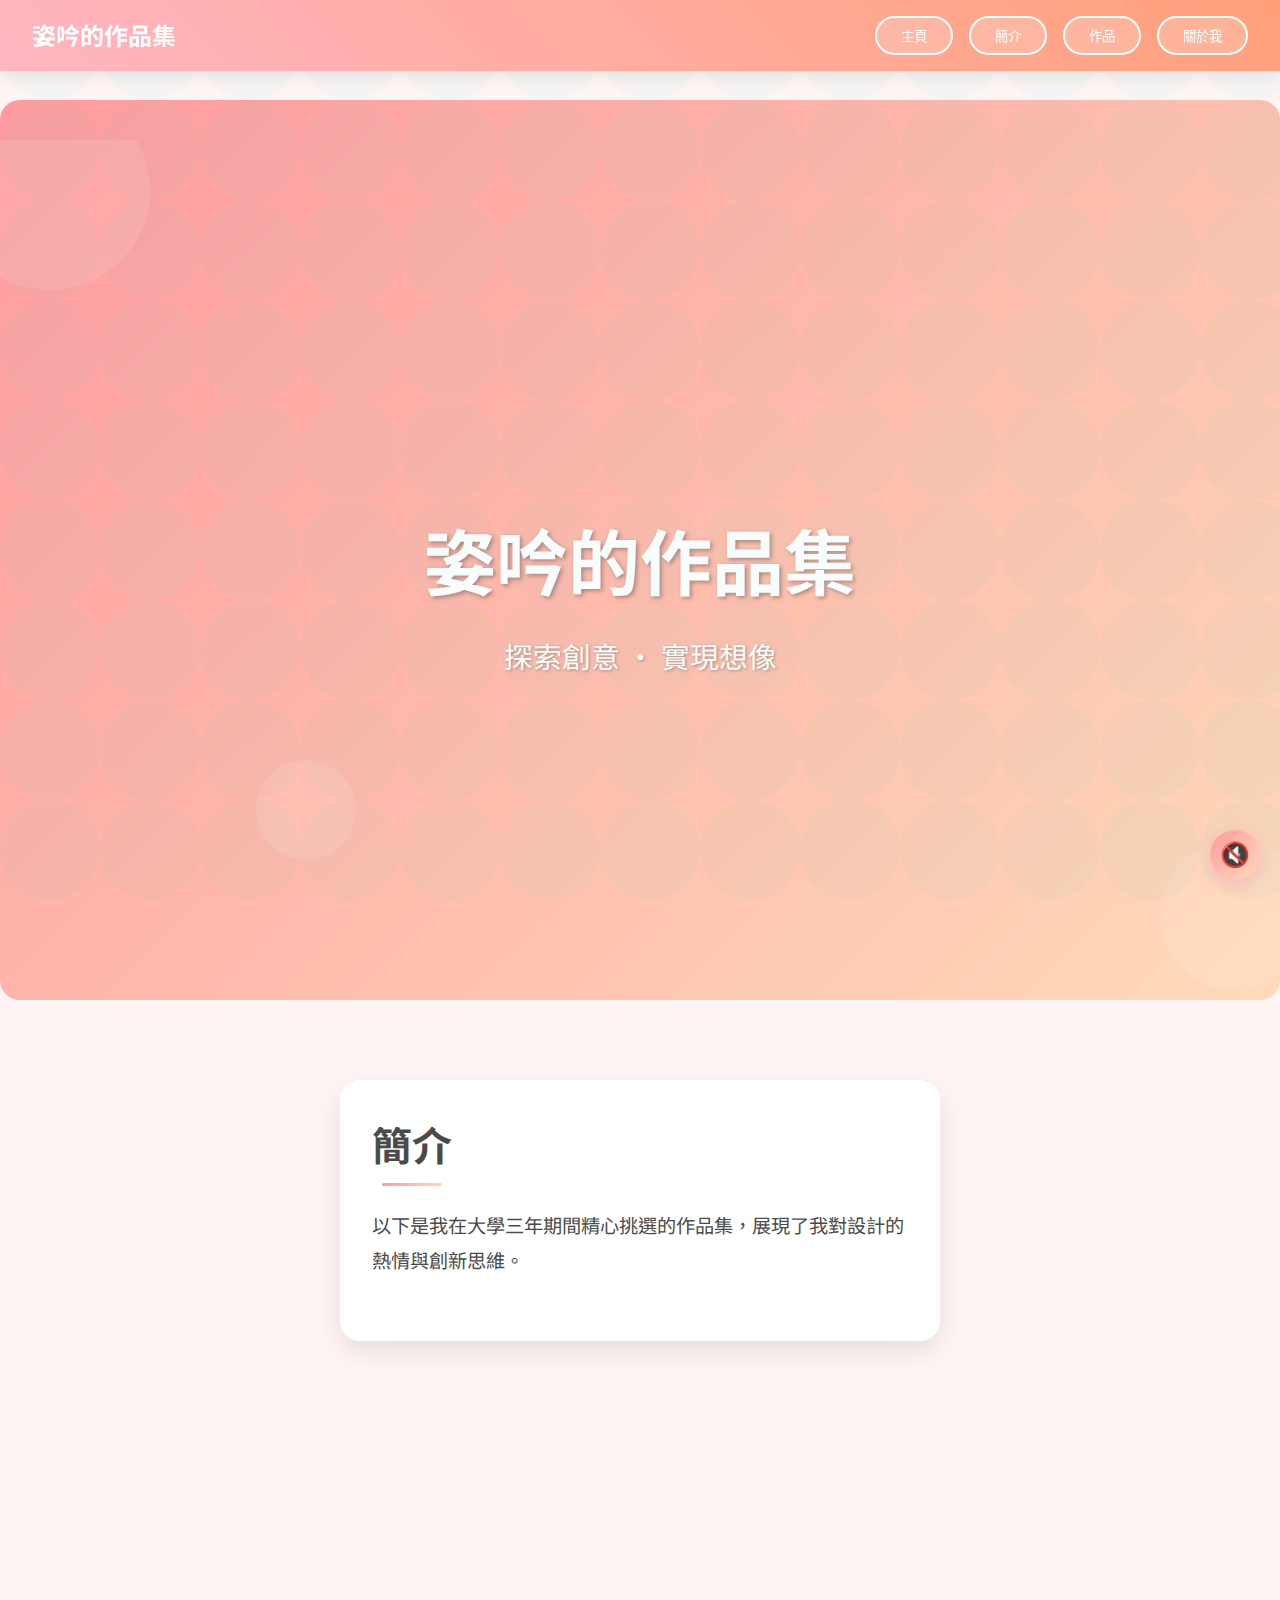
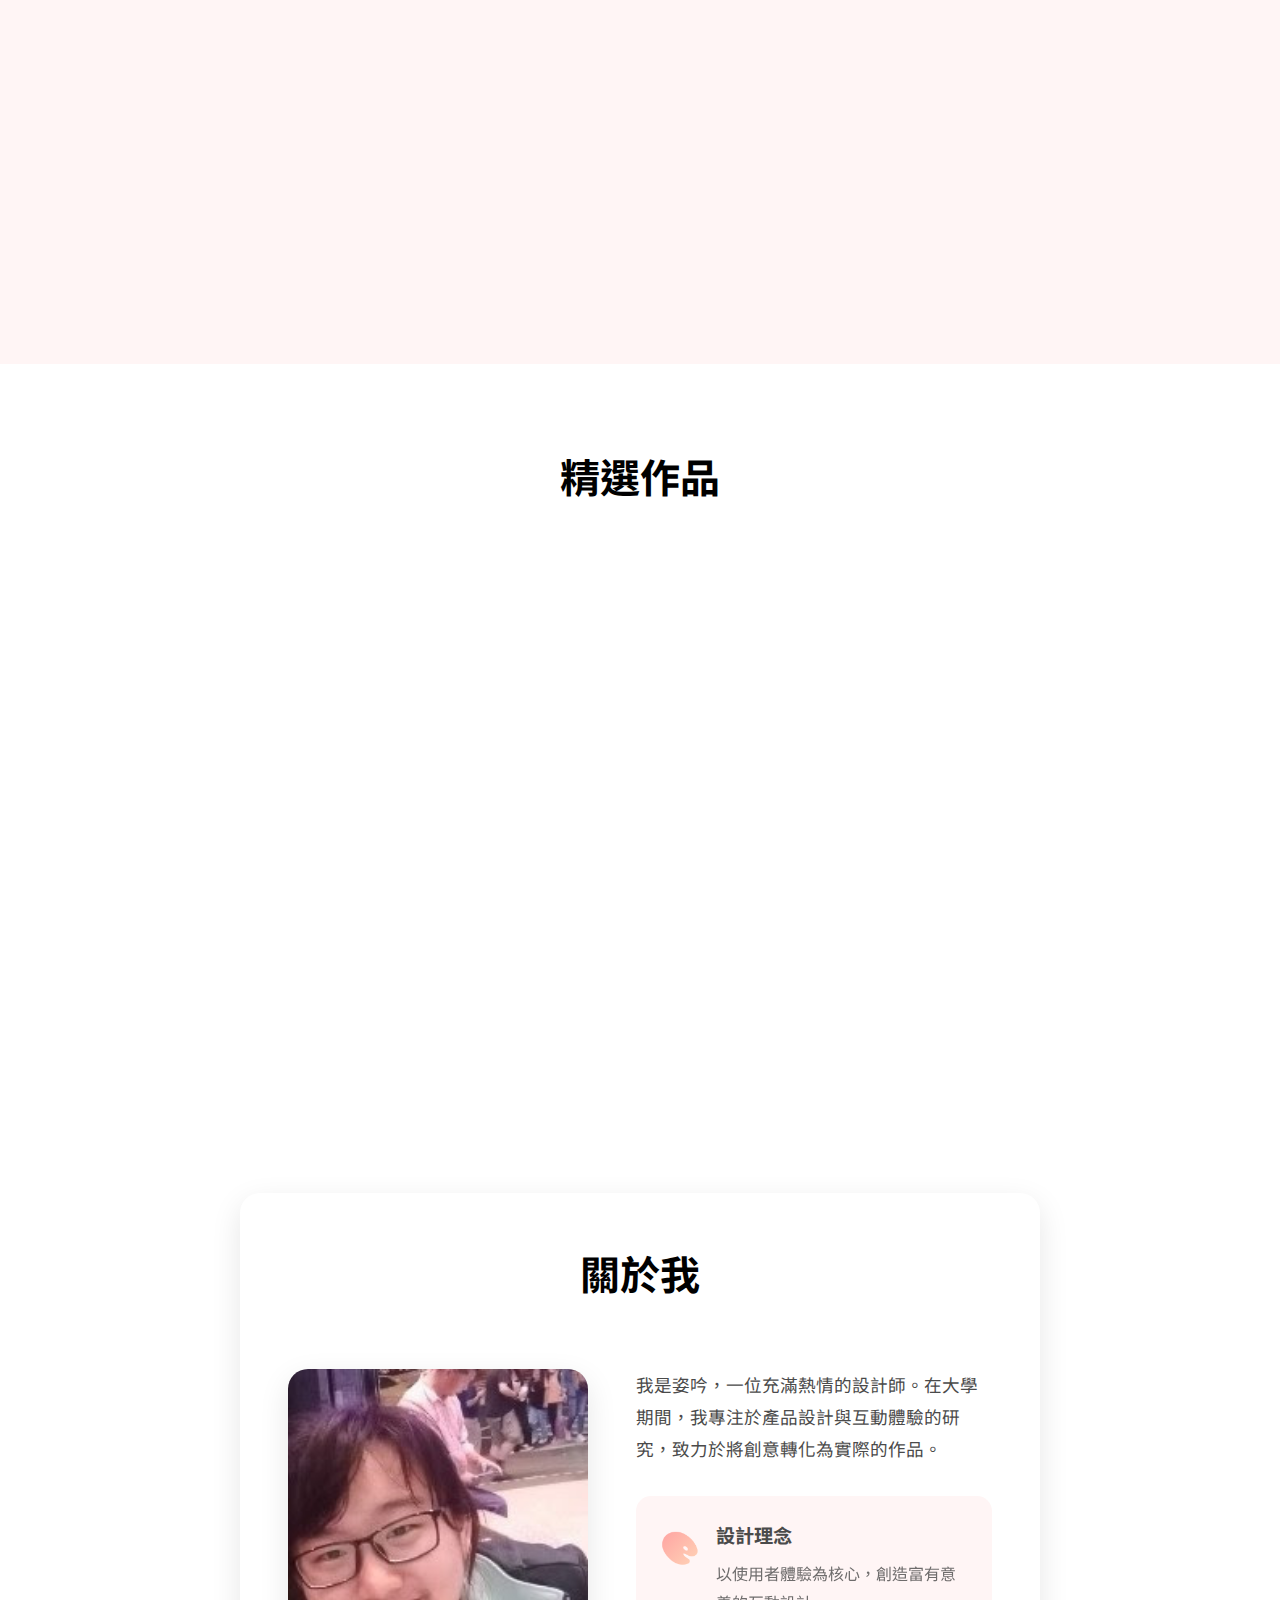
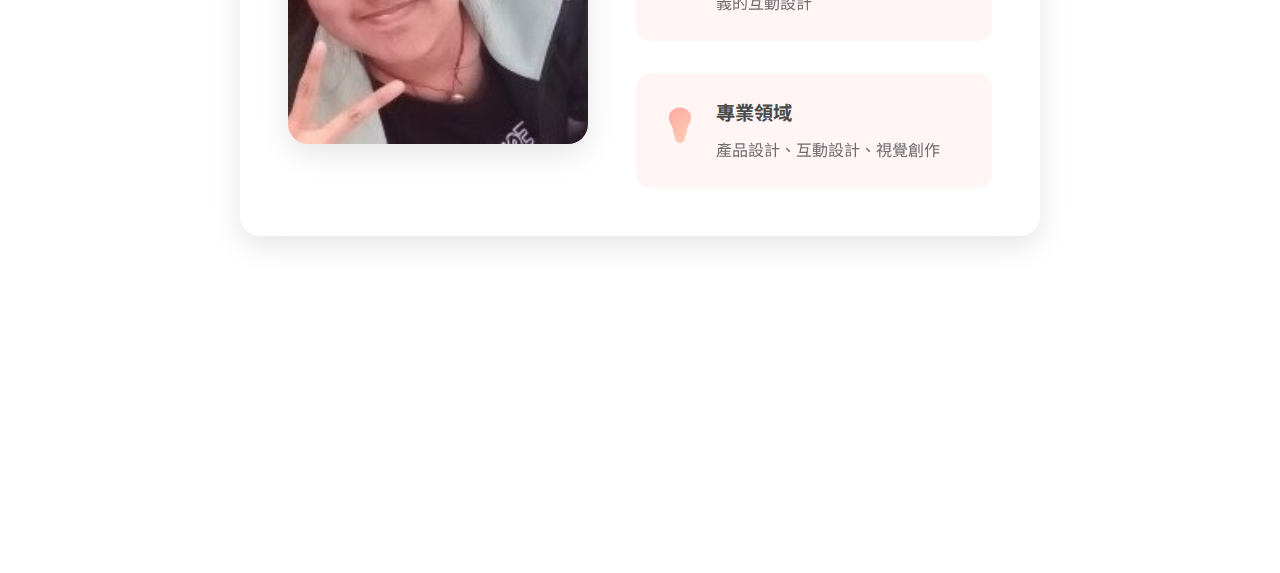
<file: Portfolio/index.html>
<!DOCTYPE html>
<html lang="zh-TW">
<head>
    <meta charset="UTF-8">
    <meta name="viewport" content="width=device-width, initial-scale=1.0">
    <title>姿吟的作品集</title>
    <link rel="stylesheet" href="styles.css">
    <link href="https://fonts.googleapis.com/css2?family=Noto+Sans+TC:wght@300;400;500;700&display=swap" rel="stylesheet">
    <audio id="bgMusic" loop>
        <source src="./video/coffee-215776.mp3" type="audio/mp3">
    </audio>
</head>
<body>
    <!-- 頂部導航條 -->
    <nav class="top-nav">
        <div class="nav-heading">姿吟的作品集</div>
        <div class="nav-buttons">
            <a href="#home"><button>主頁</button></a>
            <a href="#intro"><button>簡介</button></a>
            <div class="dropdown">
                <button class="dropbtn">作品</button>
                <div class="dropdown-content">
                    <a href="coffee-machine.html">Google概念咖啡機</a>
                    <a href="board-game.html">創新互動桌遊</a>
                    <a href="manga.html">漫畫英雄畫作</a>
                </div>
            </div>
            <a href="#about"><button>關於我</button></a>
        </div>
    </nav>

    <!-- 主頁區域 -->
    <div class="page-container">
        <section id="home" class="hero">
            <div class="hero-content">
                <h1 class="main-title">姿吟的作品集</h1>
                <p class="subtitle">探索創意 • 實現想像</p>
            </div>
            <div class="decorative-elements">
                <div class="circle circle-1"></div>
                <div class="circle circle-2"></div>
                <div class="circle circle-3"></div>
            </div>
        </section>

        <!-- 簡介區域 -->
        <section id="intro" class="intro">
            <div class="intro-container">
                <h2>簡介</h2>
                <div class="intro-content">
                    <p>以下是我在大學三年期間精心挑選的作品集，展現了我對設計的熱情與創新思維。</p>
                </div>
            </div>
        </section>
    </div>

    <button id="musicToggle" class="control-btn" title="音樂控制">
        <span class="music-on">🎵</span>
        <span class="music-off">🔇</span>
    </button>

        <!-- 作品展示區 -->
        <section id="works" class="works">
            <h2 class="section-title">精選作品</h2>
            <div class="works-container">
                <a href="coffee-machine.html" class="work-item">
                    <div class="work-image">
                        <img src="./img/img1.jpg" alt="Google概念咖啡機">
                        <div class="work-overlay">
                            <h3>Google概念咖啡機</h3>
                            <p>智能咖啡機設計與互動體驗</p>
                            <span class="view-more">查看更多</span>
                        </div>
                    </div>
                </a>
                <a href="board-game.html" class="work-item">
                    <div class="work-image">
                        <img src="./img/img3.jpg" alt="桌遊設計">
                        <div class="work-overlay">
                            <h3>桌遊設計</h3>
                            <p>創新互動桌遊體驗</p>
                            <span class="view-more">查看更多</span>
                        </div>
                    </div>
                </a>
                <a href="manga.html" class="work-item">
                    <div class="work-image">
                        <img src="./img/img8.jpeg" alt="圖畫">
                        <div class="work-overlay">
                            <h3>麥克筆畫</h3>
                            <p>dc及漫威的麥克筆畫</p>
                            <span class="view-more">查看更多</span>
                        </div>
                    </div>
                </a>
            </div>
            
    <script>
        document.addEventListener('DOMContentLoaded', () => {
            const bgMusic = document.getElementById('bgMusic');
            const musicToggle = document.getElementById('musicToggle');
            
            // 音樂控制
            musicToggle.addEventListener('click', () => {
                if (bgMusic.paused) {
                    bgMusic.play();
                    musicToggle.classList.add('playing');
                } else {
                    bgMusic.pause();
                    musicToggle.classList.remove('playing');
                }
            });

            // 初始自動播放
            bgMusic.play().catch(() => {
                console.log('自動播放被阻擋');
            });
        });
    </script>

    <section id="about" class="about">
        <div class="about-container">
            <h2 class="section-title">關於我</h2>
            <div class="about-content">
                <div class="about-grid">
                    <div class="about-photo">
                        <img src="./img/20220516_151118-COLLAGE~2.jpg" alt="個人照片">
                    </div>
                    <div class="about-text">
                        <p>我是姿吟，一位充滿熱情的設計師。在大學期間，我專注於產品設計與互動體驗的研究，致力於將創意轉化為實際的作品。</p>
                        <div class="about-details">
                            <div class="detail-item">
                                <span class="detail-icon">🎨</span>
                                <div class="detail-text">
                                    <h3>設計理念</h3>
                                    <p>以使用者體驗為核心，創造富有意義的互動設計</p>
                                </div>
                            </div>
                            <div class="detail-item">
                                <span class="detail-icon">💡</span>
                                <div class="detail-text">
                                    <h3>專業領域</h3>
                                    <p>產品設計、互動設計、視覺創作</p>
                                </div>
                            </div>
                        </div>
                    </div>
                </div>
            </div>
        </div>
    </section>
</body>
</html>
</file>
<file: Portfolio/coffee-machine.html>
<!DOCTYPE html>
<html lang="zh-TW">
<head>
    <meta charset="UTF-8">
    <meta name="viewport" content="width=device-width, initial-scale=1.0">
    <title>Google概念咖啡機 - 作品集</title>
    <link rel="stylesheet" href="styles.css">
    <link rel="stylesheet" href="coffee-machine.css">
    <link href="https://fonts.googleapis.com/css2?family=Playfair+Display:wght@400;700&family=Noto+Sans+TC:wght@300;400;500;700&display=swap" rel="stylesheet">
    <audio id="bgMusic" loop>
        <source src="./video/sentimental-piano-162200.mp3" type="audio/mp3">
    </audio>
</head>
<body>
    <!-- 入場動畫 -->
    <div class="loading-animation">
        <div class="coffee-machine">
            <div class="coffee-container">
                <div class="coffee-stream"></div>
                <div class="coffee-cup">
                    <div class="coffee-liquid"></div>
                    <div class="steam">
                        <span></span>
                        <span></span>
                        <span></span>
                    </div>
                </div>
            </div>
        </div>
    </div>

    <!-- 主要內容 -->
    <div class="content-wrapper hidden">
        <nav class="top-nav">
            <div class="nav-heading">Google概念咖啡機</div>
            <div class="nav-buttons">
                <a href="index.html"><button>返回首頁</button></a>
            </div>
        </nav>

        <main class="project-content">
            <header class="project-header">
                <h1>Google概念咖啡機設計</h1>
                <div class="project-meta">
                    <span>設計時間：2024</span>
                    <span>專案類型：產品設計</span>
                </div>
            </header>

            <section class="project-showcase">
                <div class="project-main-image">
                    <img src="./img/img1.jpg" alt="Google咖啡機完整展示">
                </div>
                <div class="project-description">
                    <h2>專案概述</h2>
                    <p>這是一款以 Google 品牌為靈感的智能咖啡機設計。融合了現代科技與咖啡文化，打造出一個既實用又富有美感的咖啡體驗</p>
                    
                    <h2>設計理念</h2>
                    <ul>
                        <li>簡約現代的外觀設計</li>
                        <li>智能操作介面</li>
                        <li>環保節能考量</li>
                    </ul>

                    <h2>技術特點</h2>
                    <div class="feature-grid">
                        <div class="feature-item">
                            <h3>智能控制</h3>
                            <p>透過手機APP遠端操控</p>
                        </div>
                        <div class="feature-item">
                            <h3>節能設計</h3>
                            <p>智能休眠模式</p>
                        </div>
                        <div class="feature-item">
                            <h3>個人化設定</h3>
                            <p>自訂咖啡濃度與溫度</p>
                        </div>
                    </div>
                </div>
            </section>

            <section class="project-gallery">
                <h2>設計細節展示</h2>
                <div class="gallery-grid">
                    <div class="gallery-item">
                        <img src="./img/img2.jpg" alt="操作介面設計">
                        <p>智能觸控介面</p>
                    </div>
                    <div class="gallery-item">
                        <img src="./img/img5.jpg" alt="結構設計">
                        <p>模組化結構</p>
                    </div>
                    <div class="gallery-item">
                        <img src="./img/img6.jpg" alt="材質展示">
                        <p>環保材質應用</p>
                    </div>
                </div>
            </section>

            <section class="project-process">
                <h2>設計過程</h2>
                <div class="process-timeline">
                    <div class="process-item">
                        <h3>需求分析</h3>
                        <p>研究使用者需求與市場趨勢</p>
                    </div>
                    <div class="process-item">
                        <h3>概念發展</h3>
                        <p>草圖設計與3D建模</p>
                    </div>
                    <div class="process-item">
                        <h3>細節優化</h3>
                        <p>功能測試與外觀調整</p>
                    </div>
                </div>
            </section>
        </main>

        <div class="project-navigation">
            <a href="manga.html">← 上一個作品</a>
            <a href="board-game.html">下一個作品 →</a>
        </div>

        <button id="musicToggle" class="control-btn" title="音樂控制">
            <span class="music-on">🎵</span>
            <span class="music-off">🔇</span>
        </button>
    </div>

    <script>
        document.addEventListener('DOMContentLoaded', () => {
            const bgMusic = document.getElementById('bgMusic');
            const musicToggle = document.getElementById('musicToggle');
            const loadingAnimation = document.querySelector('.loading-animation');
            const contentWrapper = document.querySelector('.content-wrapper');
            
            // 立即播放音樂
            bgMusic.play().then(() => {
                musicToggle.classList.add('playing');
            }).catch(() => {
                console.log('自動播放被阻擋');
            });
            
            // 入場動畫控制
            setTimeout(() => {
                loadingAnimation.style.opacity = '0';
                contentWrapper.classList.remove('hidden');
                setTimeout(() => {
                    loadingAnimation.style.display = 'none';
                }, 1000);
            }, 3000);

            // 音樂控制
            musicToggle.addEventListener('click', () => {
                if (bgMusic.paused) {
                    bgMusic.play();
                    musicToggle.classList.add('playing');
                } else {
                    bgMusic.pause();
                    musicToggle.classList.remove('playing');
                }
            });
        });
    </script>
</body>
</html>
</file>
<file: Portfolio/styles.css>
:root {
    --primary: #FF9A9E;    /* 柔和粉紅 */
    --secondary: #FFDAB9;  /* 蜜桃色 */
    --accent: #FFB6C1;    /* 淺粉紅 */
    --gradient-1: linear-gradient(135deg, #FF9A9E, #FFDAB9);
    --gradient-2: linear-gradient(45deg, #FFB6C1, #FFA07A);
    --text-dark: #4A4A4A;
    --text-light: #FFFFFF;
    --background: #FFF5F5;
}

* {
    margin: 0;
    padding: 0;
    box-sizing: border-box;
}

body {
    font-family: 'Noto Sans TC', sans-serif;
    line-height: 1.6;
    color: var(--text);
    background: var(--background);
}

/* 導航欄樣式 */
.top-nav {
    position: fixed;
    top: 0;
    left: 0;
    right: 0;
    z-index: 1000;
    background: var(--gradient-2);
    padding: 1rem 2rem;
    display: flex;
    justify-content: space-between;
    align-items: center;
    color: white;
    box-shadow: 0 2px 20px rgba(0,0,0,0.1);
}

.nav-heading {
    font-size: 1.5rem;
    font-weight: 700;
    color: white;
}

/* 導航按鈕樣式 */
.nav-buttons {
    display: flex;
    gap: 1rem;
    align-items: center;
}

.nav-buttons button {
    background-color: rgba(255,255,255,0.2);
    color: white;
    padding: 0.5rem 1.5rem;
    border: 2px solid white;
    border-radius: 25px;
    cursor: pointer;
    transition: all 0.3s ease;
}

.nav-buttons button:hover {
    background-color: white;
    color: var(--primary);
    transform: translateY(-2px);
    box-shadow: 0 4px 15px rgba(255,255,255,0.3);
}

/* 下拉選單樣式 */
.dropdown {
    position: relative;
    display: inline-block;
}

.dropbtn {
    background-color: rgba(255,255,255,0.2);
    color: white;
    padding: 0.5rem 1.5rem;
    border: 2px solid white;
    border-radius: 25px;
    cursor: pointer;
    transition: all 0.3s ease;
}

.dropdown-content {
    display: none;
    position: absolute;
    top: 120%;
    right: 0;
    background: white;
    min-width: 200px;
    box-shadow: 0 8px 16px rgba(0,0,0,0.1);
    border-radius: 15px;
    overflow: hidden;
    z-index: 1001;
}

.dropdown-content a {
    color: var(--text-dark);
    padding: 12px 20px;
    text-decoration: none;
    display: block;
    transition: all 0.3s ease;
}

.dropdown-content a:hover {
    background: var(--gradient-2);
    color: white;
}

.dropdown:hover .dropdown-content {
    display: block;
    animation: fadeIn 0.3s ease;
}

.dropdown:hover .dropbtn {
    background: white;
    color: var(--primary);
}

.dropdown-item {
    display: flex;
    align-items: center;
    padding: 1rem;
    gap: 1rem;
}

.dropdown-item .icon {
    font-size: 1.5rem;
    width: 40px;
    height: 40px;
    display: flex;
    align-items: center;
    justify-content: center;
    background: var(--gradient-primary);
    border-radius: 12px;
    color: white;
}

.item-text h4 {
    font-size: 1rem;
    margin-bottom: 0.2rem;
    color: var(--text);
}

.item-text p {
    font-size: 0.8rem;
    color: #666;
}

/* 主頁區域樣式 */
.hero {
    height: 80vh;
    min-height: 600px;
    max-height: 800px;
    position: relative;
    display: flex;
    justify-content: center;
    align-items: center;
    overflow: hidden;
    background: var(--gradient-1);
    border-radius: 20px;
    margin-top: 100px;
}

.hero-content {
    text-align: center;
    animation: fadeInUp 1s ease;
    color: white;
}

.main-title {
    font-size: 4.5rem;
    font-weight: 700;
    margin-bottom: 1rem;
    color: white;
    text-shadow: 2px 2px 4px rgba(0,0,0,0.3);
}

.title-separator {
    width: 80px;
    height: 4px;
    background: white;
    margin: 2rem auto;
    position: relative;
    opacity: 0;
    animation: fadeIn 1s ease forwards 1s;
}

.subtitle {
    font-size: 1.8rem;
    color: white;
    text-shadow: 1px 1px 3px rgba(0,0,0,0.3);
}

/* 浮動形狀動畫 */
.floating-shapes {
    position: absolute;
    width: 100%;
    height: 100%;
    overflow: hidden;
}

.shape {
    position: absolute;
    background: var(--gradient-2);
    opacity: 0.1;
    backdrop-filter: blur(5px);
    border-radius: 50%;
    animation: float 20s infinite;
}

.shape-1 {
    width: 300px;
    height: 300px;
    left: -150px;
    top: 20%;
    animation-delay: 0s;
}

.shape-2 {
    width: 200px;
    height: 200px;
    right: 10%;
    top: 40%;
    animation-delay: -5s;
}

.shape-3 {
    width: 150px;
    height: 150px;
    left: 20%;
    bottom: 20%;
    animation-delay: -10s;
}

@keyframes float {
    0%, 100% {
        transform: translate(0, 0);
    }
    25% {
        transform: translate(50px, 50px);
    }
    50% {
        transform: translate(100px, 0);
    }
    75% {
        transform: translate(50px, -50px);
    }
}

/* 作品展示區樣式 */
.works {
    padding: 6rem 2rem;
    background: white;
}

.section-title {
    text-align: center;
    font-size: 2.5rem;
    margin-bottom: 4rem;
    position: relative;
}

.section-title::after {
    content: '';
    position: absolute;
    bottom: -1rem;
    left: 50%;
    transform: translateX(-50%);
    width: 60px;
    height: 4px;
    background: var(--gradient-primary);
    border-radius: 2px;
}

.works-container {
    max-width: 1200px;
    margin: 0 auto;
    display: grid;
    grid-template-columns: repeat(auto-fit, minmax(300px, 1fr));
    gap: 2rem;
}

.work-item {
    position: relative;
    border-radius: 20px;
    overflow: hidden;
    box-shadow: 0 10px 30px rgba(0,0,0,0.1);
    transition: all 0.3s ease;
}

.work-item:hover {
    transform: translateY(-10px);
    box-shadow: 0 15px 30px rgba(0,0,0,0.2);
}

.work-image {
    width: 100%;
    height: 100%;
    position: relative;
}

.work-image img {
    width: 100%;
    height: 100%;
    object-fit: cover;
    transition: transform 0.5s ease;
}

.work-item:hover .work-image img {
    transform: scale(1.1);
}

.work-overlay {
    position: absolute;
    bottom: 0;
    left: 0;
    right: 0;
    background: linear-gradient(transparent, rgba(0,0,0,0.8));
    padding: 2rem;
    color: white;
    transform: translateY(100%);
    transition: transform 0.3s ease;
}

.work-item:hover .work-overlay {
    transform: translateY(0);
}

.work-overlay h3 {
    color: white;
    font-size: 1.5rem;
    margin-bottom: 0.5rem;
    transform: translateY(20px);
    transition: transform 0.3s ease;
}

.work-overlay p {
    color: rgba(255,255,255,0.8);
    margin-bottom: 1rem;
    transform: translateY(20px);
    transition: transform 0.3s ease 0.1s;
}

.view-more {
    color: var(--accent-3);
    font-size: 0.9rem;
    transform: translateY(20px);
    opacity: 0;
    transition: all 0.3s ease 0.2s;
}

.work-item:hover .work-overlay h3,
.work-item:hover .work-overlay p,
.work-item:hover .view-more {
    transform: translateY(0);
    opacity: 1;
}

/* 添加載入動畫 */
@keyframes workItemFadeIn {
    from {
        opacity: 0;
        transform: translateY(30px);
    }
    to {
        opacity: 1;
        transform: translateY(0);
    }
}

.work-item {
    animation: workItemFadeIn 0.6s ease forwards;
    opacity: 0;
}

.work-item:nth-child(2) {
    animation-delay: 0.2s;
}

.work-item:nth-child(3) {
    animation-delay: 0.4s;
}

/* 響應式調整 */
@media (max-width: 992px) {
    .works-container {
        grid-template-columns: repeat(2, 1fr);
    }
}

@media (max-width: 768px) {
    .works-container {
        grid-template-columns: 1fr;
    }
    
    .work-item {
        aspect-ratio: 16/9;
    }
}

/* 關於我區域樣式 */
.about {
    padding: 4rem 0;
    margin-bottom: 4rem;
}

.about-container {
    background: white;
    padding: 3rem;
    border-radius: 20px;
    box-shadow: 0 10px 30px rgba(0,0,0,0.1);
    max-width: 800px;
    margin: 0 auto;
}

.about-content {
    display: flex;
    flex-direction: column;
    gap: 2rem;
}

.about-text p {
    font-size: 1.1rem;
    line-height: 1.8;
    color: var(--text-dark);
    margin-bottom: 2rem;
}

.about-details {
    display: grid;
    grid-template-columns: repeat(auto-fit, minmax(250px, 1fr));
    gap: 2rem;
    margin-top: 2rem;
}

.detail-item {
    display: flex;
    align-items: flex-start;
    gap: 1rem;
    padding: 1.5rem;
    background: var(--background);
    border-radius: 15px;
    transition: transform 0.3s ease;
}

.detail-item:hover {
    transform: translateY(-5px);
}

.detail-icon {
    font-size: 2rem;
    background: var(--gradient-1);
    -webkit-background-clip: text;
    -webkit-text-fill-color: transparent;
}

.detail-text h3 {
    font-size: 1.2rem;
    color: var(--text-dark);
    margin-bottom: 0.5rem;
}

.detail-text p {
    font-size: 1rem;
    color: var(--text-dark);
    opacity: 0.8;
    margin: 0;
}

/* 響應式調整 */
@media (max-width: 768px) {
    .about-container {
        padding: 2rem;
    }

    .about-details {
        grid-template-columns: 1fr;
    }
}

/* 添加動畫效果 */
@keyframes fadeIn {
    from { opacity: 0; transform: translateY(20px); }
    to { opacity: 1; transform: translateY(0); }
}

.work-item, .about-container {
    animation: fadeIn 0.8s ease-out forwards;
}

/* 添加一些裝飾元素 */
.works::before {
    content: '';
    position: absolute;
    top: 0;
    left: 0;
    width: 100%;
    height: 100%;
    background: url('data:image/svg+xml,<svg viewBox="0 0 100 100" xmlns="http://www.w3.org/2000/svg"><circle cx="50" cy="50" r="50" fill="rgba(78,205,196,0.1)"/></svg>');
    background-size: 100px 100px;
    opacity: 0.5;
}

/* 添加平滑滾動效果 */
html {
    scroll-behavior: smooth;
}

/* 更新導航按鈕樣式 */
.nav-buttons a {
    text-decoration: none;
}

/* 簡介區域樣式 */
.intro {
    padding: 4rem 0;
    margin-bottom: 4rem;
}

.intro-container {
    background: white;
    padding: 2rem;
    border-radius: 20px;
    box-shadow: 0 10px 30px rgba(0,0,0,0.1);
    max-width: 600px;
    margin: 0 auto;
}

.intro-container h2 {
    font-size: 2.5rem;
    color: var(--text-dark);
    margin-bottom: 2rem;
    position: relative;
    display: inline-block;
}

.intro-container h2::after {
    content: '';
    position: absolute;
    bottom: -10px;
    left: 50%;
    transform: translateX(-50%);
    width: 60px;
    height: 3px;
    background: var(--gradient-1);
    border-radius: 2px;
}

.intro-content p {
    font-size: 1.2rem;
    line-height: 1.8;
    color: var(--text-dark);
    margin-bottom: 2rem;
}

/* 技能條樣式 */
.skills {
    margin-top: 2rem;
}

.skill-item {
    margin-bottom: 1.5rem;
}

.skill-item span {
    display: block;
    margin-bottom: 0.5rem;
    color: #444;
}

.skill-bar {
    height: 8px;
    background: rgba(0,0,0,0.1);
    border-radius: 4px;
    overflow: hidden;
}

.skill-level {
    height: 100%;
    background: var(--gradient-1);
    border-radius: 4px;
    transition: width 1s ease;
}

/* 確保每個section都有足夠的高度 */
#home, #intro, #works, #about {
    min-height: 100vh;
    padding-top: 80px; /* 為導航欄留出空間 */
}

/* 固定導航欄 */
.top-nav {
    position: fixed;
    top: 0;
    left: 0;
    right: 0;
    z-index: 1000;
}

/* 響應式調整 */
@media (max-width: 768px) {
    .intro-container {
        padding: 2rem;
    }
    
    .nav-buttons button {
        padding: 0.5rem 1rem;
        font-size: 0.9rem;
    }
}

/* 音樂控制按鈕 */
#musicToggle {
    position: fixed;
    bottom: 20px;
    right: 20px;
    width: 50px;
    height: 50px;
    background: var(--gradient-1);
    border: none;
    border-radius: 50%;
    cursor: pointer;
    font-size: 1.5rem;
    color: white;
    display: flex;
    align-items: center;
    justify-content: center;
    transition: all 0.3s ease;
    box-shadow: 0 4px 15px rgba(255,105,180,0.3);
    z-index: 1000;
}

#musicToggle.playing .music-off {
    display: none;
}

#musicToggle:not(.playing) .music-on {
    display: none;
}

#musicToggle:hover {
    transform: scale(1.1);
}

/* 裝飾元素 */
.decorative-elements {
    position: absolute;
    width: 100%;
    height: 100%;
    overflow: hidden;
    pointer-events: none;
}

.circle {
    position: absolute;
    border-radius: 50%;
    background: rgba(255, 255, 255, 0.1);
    animation: float 20s infinite ease-in-out;
}

.circle-1 {
    width: 200px;
    height: 200px;
    top: -50px;
    left: -50px;
}

.circle-2 {
    width: 150px;
    height: 150px;
    bottom: 50px;
    right: -30px;
    animation-delay: -5s;
}

.circle-3 {
    width: 100px;
    height: 100px;
    bottom: 20%;
    left: 20%;
    animation-delay: -10s;
}

@keyframes float {
    0%, 100% { transform: translate(0, 0) rotate(0deg); }
    25% { transform: translate(10px, 10px) rotate(5deg); }
    50% { transform: translate(20px, 0) rotate(10deg); }
    75% { transform: translate(10px, -10px) rotate(5deg); }
}

/* 關於我區域樣式更新 */
.about-grid {
    display: grid;
    grid-template-columns: 300px 1fr;
    gap: 3rem;
    align-items: start;
}

.about-photo {
    position: relative;
    border-radius: 20px;
    overflow: hidden;
    box-shadow: 0 10px 30px rgba(0,0,0,0.1);
}

.about-photo::before {
    content: '';
    display: block;
    padding-top: 125%; /* 4:5 的比例 */
}

.about-photo img {
    position: absolute;
    top: 0;
    left: 0;
    width: 100%;
    height: 100%;
    object-fit: cover;
    transition: transform 0.3s ease;
}

.about-photo:hover img {
    transform: scale(1.05);
}

/* 響應式調整 */
@media (max-width: 968px) {
    .about-grid {
        grid-template-columns: 1fr;
    }

    .about-photo {
        max-width: 300px;
        margin: 0 auto 2rem;
    }
}
</file>
<file: Portfolio/coffee-machine.css>
/* 咖啡廳風格變量 */
:root {
    --coffee-dark: #3C2F2F;
    --coffee-medium: #6F4E37;
    --coffee-light: #C4A484;
    --cream: #FFF5E6;
    --accent: #D4AF37;
}

body {
    background: var(--cream);
    font-family: 'Playfair Display', 'Noto Sans TC', serif;
    color: var(--coffee-dark);
}

/* 入場動畫樣式 */
.loading-animation {
    position: fixed;
    top: 0;
    left: 0;
    width: 100%;
    height: 100%;
    background: var(--cream);
    display: flex;
    justify-content: center;
    align-items: center;
    z-index: 2000;
    transition: opacity 1s ease;
}

.coffee-machine {
    width: 200px;
    height: 300px;
    position: relative;
}

.coffee-container {
    position: relative;
    width: 100%;
    height: 100%;
    display: flex;
    flex-direction: column;
    align-items: center;
}

.coffee-stream {
    width: 4px;
    height: 100px;
    background: var(--coffee-dark);
    position: absolute;
    top: 50%;
    left: 50%;
    transform: translate(-50%, -50%);
    animation: pourCoffee 3s infinite;
}

.coffee-cup {
    width: 80px;
    height: 100px;
    background: white;
    border: 4px solid var(--coffee-dark);
    border-radius: 0 0 40px 40px;
    position: absolute;
    bottom: 20%;
    left: 50%;
    transform: translateX(-50%);
}

.coffee-liquid {
    position: absolute;
    bottom: 0;
    width: 100%;
    height: 0;
    background: var(--coffee-dark);
    border-radius: 0 0 35px 35px;
    animation: fillCup 3s ease-in-out infinite;
}

.steam {
    position: absolute;
    top: -20px;
    left: 50%;
    transform: translateX(-50%);
}

.steam span {
    position: absolute;
    width: 4px;
    height: 20px;
    background: var(--coffee-light);
    opacity: 0;
}

.steam span:nth-child(1) {
    animation: steam 2s ease-out infinite;
}

.steam span:nth-child(2) {
    animation: steam 2s ease-out 0.6s infinite;
    left: 10px;
}

.steam span:nth-child(3) {
    animation: steam 2s ease-out 1.2s infinite;
    left: -10px;
}

/* 主要內容樣式 */
.content-wrapper {
    padding-top: 80px;
    opacity: 1;
    transition: opacity 1s ease;
}

.content-wrapper.hidden {
    opacity: 0;
}

.project-content {
    max-width: 1200px;
    margin: 0 auto;
    padding: 3rem;
    background: url('data:image/svg+xml,<svg xmlns="http://www.w3.org/2000/svg" width="20" height="20" viewBox="0 0 20 20"><circle cx="10" cy="10" r="2" fill="%23C4A484" opacity="0.1"/></svg>') var(--cream);
    border-radius: 20px;
    box-shadow: 0 10px 30px rgba(0,0,0,0.1);
    text-align: center;
}

/* 動畫關鍵幀 */
@keyframes pourCoffee {
    0% { height: 0; top: 30%; }
    50% { height: 100px; top: 50%; }
    100% { height: 0; top: 30%; }
}

@keyframes fillCup {
    0% { height: 0; }
    50% { height: 80%; }
    100% { height: 0; }
}

@keyframes steam {
    0% { transform: translateY(0) scaleX(1); opacity: 0; }
    15% { opacity: 1; }
    50% { transform: translateY(-20px) scaleX(3); opacity: 0.5; }
    100% { transform: translateY(-40px) scaleX(1); opacity: 0; }
}

/* 響應式調整 */
@media (max-width: 768px) {
    .project-content {
        padding: 1rem;
    }
}

/* 更新圖片樣式 */
.project-main-image {
    width: 100%;
    max-width: 800px;
    margin: 0 auto 2rem;
    overflow: hidden;
    border-radius: 15px;
}

.project-main-image img {
    width: 100%;
    height: auto;
    display: block;
    transition: transform 0.3s ease;
}

.gallery-grid {
    display: grid;
    grid-template-columns: repeat(3, 1fr);
    gap: 1rem;
    margin: 2rem 0;
}

.gallery-item {
    border-radius: 15px;
    overflow: hidden;
    position: relative;
    aspect-ratio: 4/3;
}

.gallery-item img {
    width: 100%;
    height: 100%;
    object-fit: cover;
    display: block;
    transition: transform 0.3s ease;
}

.gallery-item:hover img {
    transform: scale(1.05);
}

.gallery-item p {
    position: absolute;
    bottom: 0;
    left: 0;
    right: 0;
    background: rgba(60, 47, 47, 0.8);
    color: var(--cream);
    padding: 1rem;
    margin: 0;
    font-family: 'Noto Sans TC', sans-serif;
    text-align: center;
    margin: 0 auto;
}

/* 更新字體樣式 */
.project-header h1,
.project-description h2,
.project-gallery h2,
.project-process h2,
.section-title {
    text-align: center;
    font-family: 'Playfair Display', 'Noto Sans TC', serif;
    color: var(--coffee-dark);
    margin-bottom: 2rem;
}

.project-header h1 {
    font-size: 3rem;
    margin-bottom: 1.5rem;
}

.project-description h2,
.project-gallery h2,
.project-process h2 {
    font-size: 2rem;
    color: var(--coffee-medium);
    margin: 3rem 0 2rem;
}

.project-meta {
    text-align: center;
    color: var(--coffee-medium);
    margin-bottom: 3rem;
}

/* 添加底部導航 */
.project-navigation {
    display: flex;
    justify-content: space-between;
    padding: 2rem 0;
    margin-top: 3rem;
    border-top: 2px solid var(--coffee-light);
}

.project-navigation a {
    text-decoration: none;
    color: var(--coffee-dark);
    padding: 1rem 2rem;
    border: 2px solid var(--coffee-medium);
    border-radius: 30px;
    transition: all 0.3s ease;
    font-family: 'Noto Sans TC', sans-serif;
}

.project-navigation a:hover {
    background: var(--coffee-medium);
    color: var(--cream);
}

/* 調整特色展示區塊 */
.feature-grid {
    display: grid;
    grid-template-columns: repeat(3, 1fr);
    gap: 2rem;
    margin: 2rem 0;
}

.feature-item {
    background: rgba(196, 164, 132, 0.1);
    padding: 2rem;
    border-radius: 15px;
    border: 1px solid var(--coffee-light);
    text-align: center;
}

.feature-item h3 {
    color: var(--coffee-dark);
    font-family: 'Playfair Display', 'Noto Sans TC', serif;
    margin-bottom: 1rem;
    text-align: center;
}

.project-description p,
.project-description ul,
.feature-item p,
.gallery-item p,
.process-item p {
    text-align: center;
    margin: 0 auto;
}

.project-description ul {
    list-style-position: inside;
    padding: 0;
}

.feature-item {
    text-align: center;
}

.feature-item h3 {
    text-align: center;
}

/* 設計過程區塊樣式 */
.process-timeline {
    display: grid;
    grid-template-columns: repeat(3, 1fr);
    gap: 2rem;
    margin: 3rem 0;
    padding: 2rem 0;
    position: relative;
}

.process-item {
    background: var(--cream);
    padding: 2rem;
    border-radius: 15px;
    border: 2px solid var(--coffee-light);
    position: relative;
    text-align: center;
    transition: transform 0.3s ease;
}

.process-item:hover {
    transform: translateY(-5px);
    box-shadow: 0 5px 15px rgba(111, 78, 55, 0.1);
}

.process-item h3 {
    color: var(--coffee-dark);
    font-size: 1.5rem;
    margin-bottom: 1rem;
    font-family: 'Playfair Display', 'Noto Sans TC', serif;
}

.process-item p {
    color: var(--coffee-medium);
}

/* 添加連接線 */
.process-timeline::before {
    content: '';
    position: absolute;
    top: 50%;
    left: 15%;
    right: 15%;
    height: 2px;
    background: var(--coffee-light);
    z-index: -1;
}

/* 區塊間距調整 */
.project-description,
.project-gallery,
.project-process {
    margin: 5rem 0;
    padding: 3rem 0;
    border-top: 2px dashed var(--coffee-light);
}
</file>
